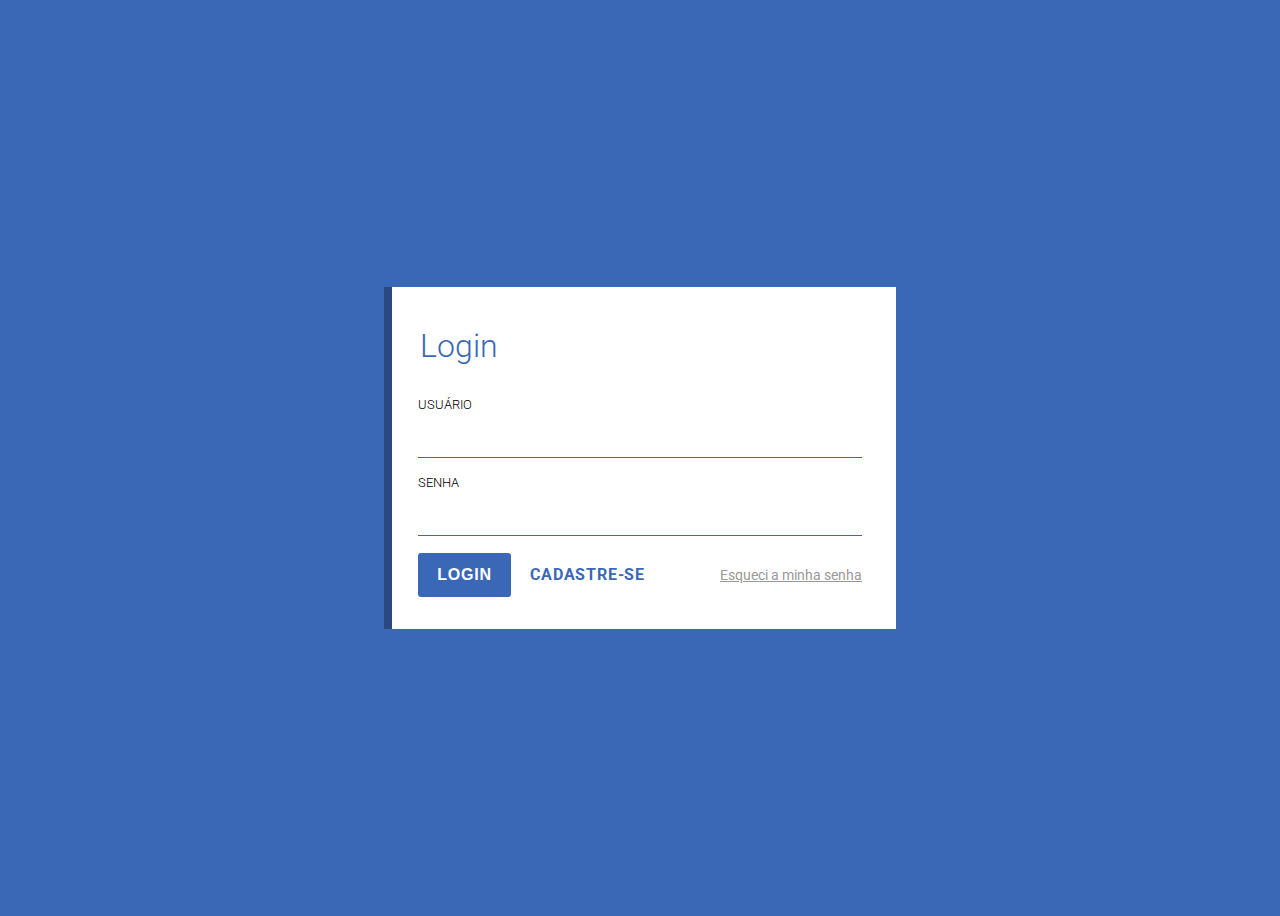
<file: index.html>
<!DOCTYPE html>
<html lang="pt-br">
  <head>
    <meta charset="UTF-8" />
    <title>login</title>
    <link rel="stylesheet" href="style.css">
    <link rel="preconnect" href="https://fonts.googleapis.com" />
    <link rel="preconnect" href="https://fonts.gstatic.com" crossorigin />
    <link
      href="https://fonts.googleapis.com/css2?family=Roboto:wght@300&display=swap"
      rel="stylesheet"
    />
  </head>
  <body>
    <form autocomplete="off" class="form">
      <fieldset class="form__fildset">
        <legend class="form__title">Login</legend>
        <label for="user" class="form__label">Usuário</label>
        <input type="text" name="user" id="user" required class="form__input">
        <label for="pass" class="form__label">senha</label>
        <input type="password" name="pass" id="pass" required class="form__input">
        <div class="form__action">
            <input type="submit" value="login" class="btn btn-primary">
            <a href="#" class="btn btn-secondary"> Cadastre-se</a>
            <a href="#" class="form__action_aside">Esqueci a minha senha</a>
          </div>
      </fieldset>
    </form>
  </body>
</html>
</file>
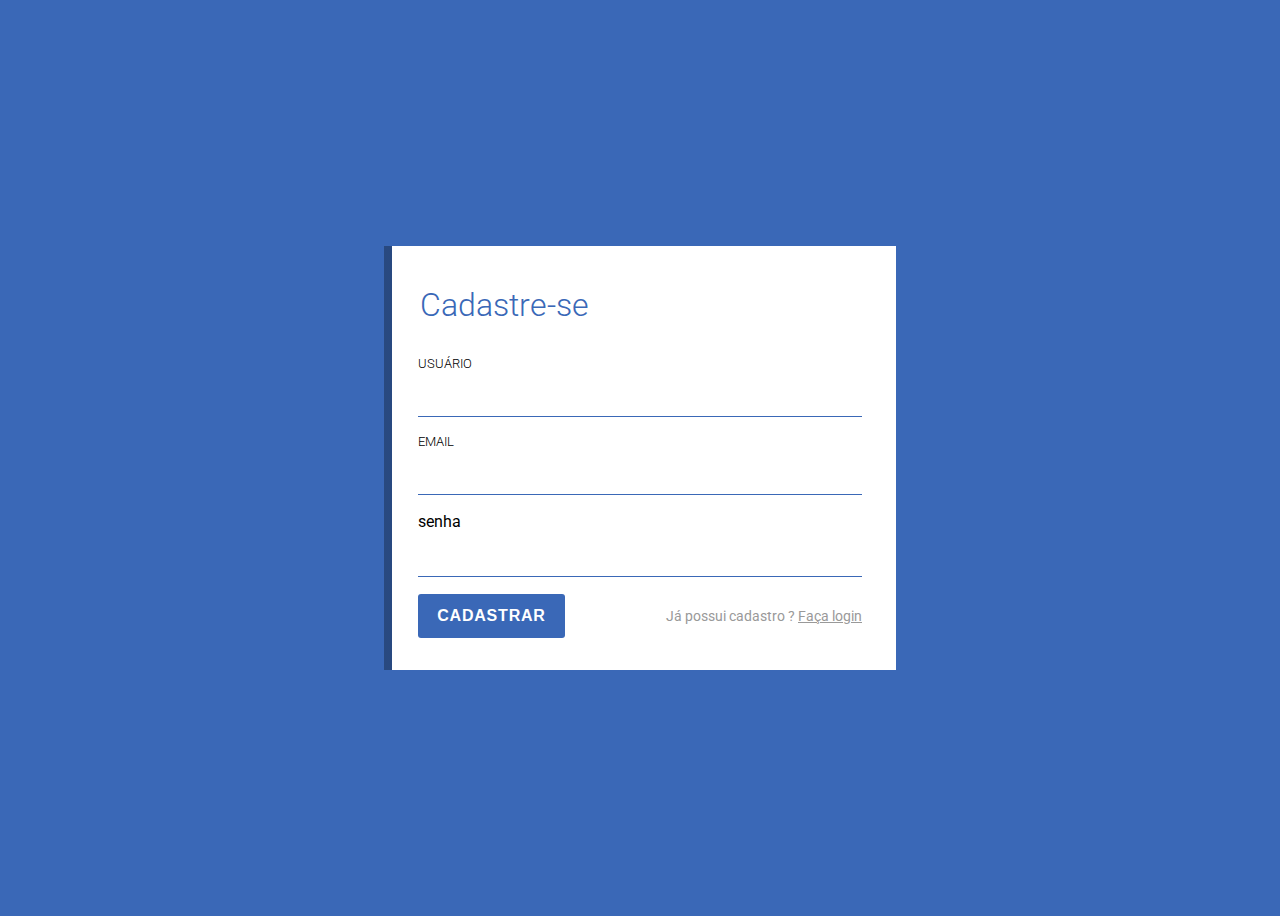
<file: cadastro.html>
<!DOCTYPE html>
<html lang="pt-br">
  <head>
    <meta charset="UTF-8" />
    <title>Cadastro</title>
    <link rel="preconnect" href="https://fonts.googleapis.com" />
    <link rel="preconnect" href="https://fonts.gstatic.com" crossorigin />
    <link
      href="https://fonts.googleapis.com/css2?family=Roboto:wght@300&display=swap"
      rel="stylesheet"
      z
    />
    <link rel="stylesheet" href="style.css" />
  </head>
  <body>
    <form method="get" autocomplete="off" class="form">
      <fieldset class="form__fildset">
        <legend class="form__title">Cadastre-se</legend>
        <label for="user" class="form__label">Usuário</label>

        <input type="text" name="user" id="user" required class="form__input" />

        <label for="email" class="form__label">email</label>
        <input
          type="email"
          name="email"
          id="email"
          required
          class="form__input"
        />

        <label for="password">senha</label>
        <input
          type="password"
          name="password"
          id="password"
          required
          class="form__input"
        />
        <div class="form__action">
          <input type="submit" value="Cadastrar" class="btn btn-primary" />
          <p class="form__action_aside">
            Já possui cadastro ?
            <a href="#" class="form__action_aside">Faça login</a>
          </p>
        </div>
      </fieldset>
    </form>
  </body>
</html>
</file>
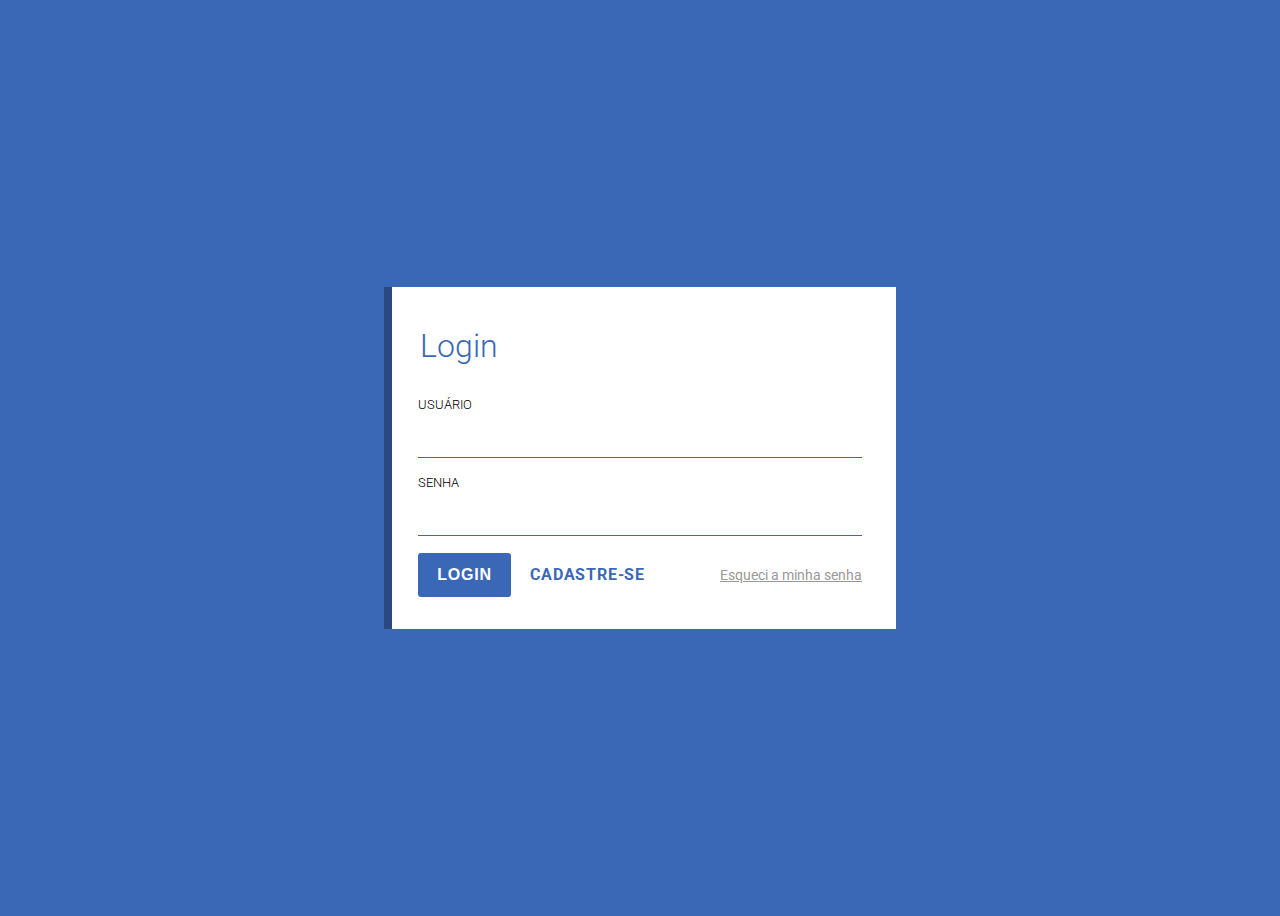
<file: login.html>
<!DOCTYPE html>
<html lang="pt-br">
  <head>
    <meta charset="UTF-8" />
    <title>login</title>
    <link rel="stylesheet" href="/Estilo/style.css" />
    <link rel="preconnect" href="https://fonts.googleapis.com" />
    <link rel="preconnect" href="https://fonts.gstatic.com" crossorigin />
    <link
      href="https://fonts.googleapis.com/css2?family=Roboto:wght@300&display=swap"
      rel="stylesheet"
    />
  </head>
  <body>
    <form autocomplete="off" class="form">
      <fieldset class="form__fildset">
        <legend class="form__title">Login</legend>
        <label for="user" class="form__label">Usuário</label>
        <input type="text" name="user" id="user" required class="form__input">
        <label for="pass" class="form__label">senha</label>
        <input type="password" name="pass" id="pass" required class="form__input">
        <div class="form__action">
            <input type="submit" value="login" class="btn btn-primary">
            <a href="http://127.0.0.1:5500/cadastro.html" class="btn btn-secondary"> Cadastre-se</a>
            <a href="#" class="form__action_aside">Esqueci a minha senha</a>
          </div>
      </fieldset>
    </form>
  </body>
</html>
</file>
<file: style.css>
/*  */
:root {
    --main-color:#3a68b7;
    
}
body{
    min-height: 100vh;
    display: flex;
    justify-content: center;
    align-items: center;
    background-color: var(--main-color) ;
    font-family: Roboto, sans-serif;
}
.form{
    width: 90%;
    max-width: 32rem; 
    color: black;
    background-image: linear-gradient(to right, rgba(0,0,0,.3) .5rem, white .5rem);
}
.form__fildset{
    display: flex;
    flex-direction: column;
    border: none;
    gap: .25em;
    padding: 2rem;
    
}
.form__title{
   
    font-size: 2rem;
    color: var(--main-color);
    font-weight: 300;
    padding-top: 2.5rem;
}
.form__label{
    font-size: .8rem;
    text-transform: uppercase;
    font-weight: 300;
}
.form__input{
    padding: .5em 0;
    font-size: 1.2rem;
    border: none;
    border-radius: 0;
    border-bottom: 1px solid var(--main-color);
    margin-bottom: .8rem;
    outline: none;
    transition: padding-left .1s;
}
.form__input:focus{
    outline: 2px solid var(--main-color);
    padding-left: .5rem;
}
.btn{
    text-transform: uppercase;
    font-size: 1rem;
    border-radius: 3px;
    border: none;
    padding: .8rem 1.2rem;
    text-decoration: none;
    font-weight: bold;
    letter-spacing: .8px;
}
.btn-primary{
    background-color: var(--main-color);
    color: white;
}
.btn-secondary {
    color: var(--main-color);
}
.form__action{
    display: flex;
    align-items: center;
    flex-wrap: wrap;
}

.form__action_aside {
    font-size: .85rem;
    flex-grow: 1;
    text-align: right;
    color: #999;
    
}
</file>
<file: Estilo/style.css>
/*  */
:root {
    --main-color:#3a68b7;
    
}
body{
    min-height: 100vh;
    display: flex;
    justify-content: center;
    align-items: center;
    background-color: var(--main-color) ;
    font-family: Roboto, sans-serif;
}
.form{
    width: 90%;
    max-width: 32rem; 
    color: black;
    background-image: linear-gradient(to right, rgba(0,0,0,.3) .5rem, white .5rem);
}
.form__fildset{
    display: flex;
    flex-direction: column;
    border: none;
    gap: .25em;
    padding: 2rem;
    
}
.form__title{
   
    font-size: 2rem;
    color: var(--main-color);
    font-weight: 300;
    padding-top: 2.5rem;
}
.form__label{
    font-size: .8rem;
    text-transform: uppercase;
    font-weight: 300;
}
.form__input{
    padding: .5em 0;
    font-size: 1.2rem;
    border: none;
    border-radius: 0;
    border-bottom: 1px solid var(--main-color);
    margin-bottom: .8rem;
    outline: none;
    transition: padding-left .1s;
}
.form__input:focus{
    outline: 2px solid var(--main-color);
    padding-left: .5rem;
}
.btn{
    text-transform: uppercase;
    font-size: 1rem;
    border-radius: 3px;
    border: none;
    padding: .8rem 1.2rem;
    text-decoration: none;
    font-weight: bold;
    letter-spacing: .8px;
}
.btn-primary{
    background-color: var(--main-color);
    color: white;
}
.btn-secondary {
    color: var(--main-color);
}
.form__action{
    display: flex;
    align-items: center;
    flex-wrap: wrap;
}

.form__action_aside {
    font-size: .85rem;
    flex-grow: 1;
    text-align: right;
    color: #999;
    
}
</file>
